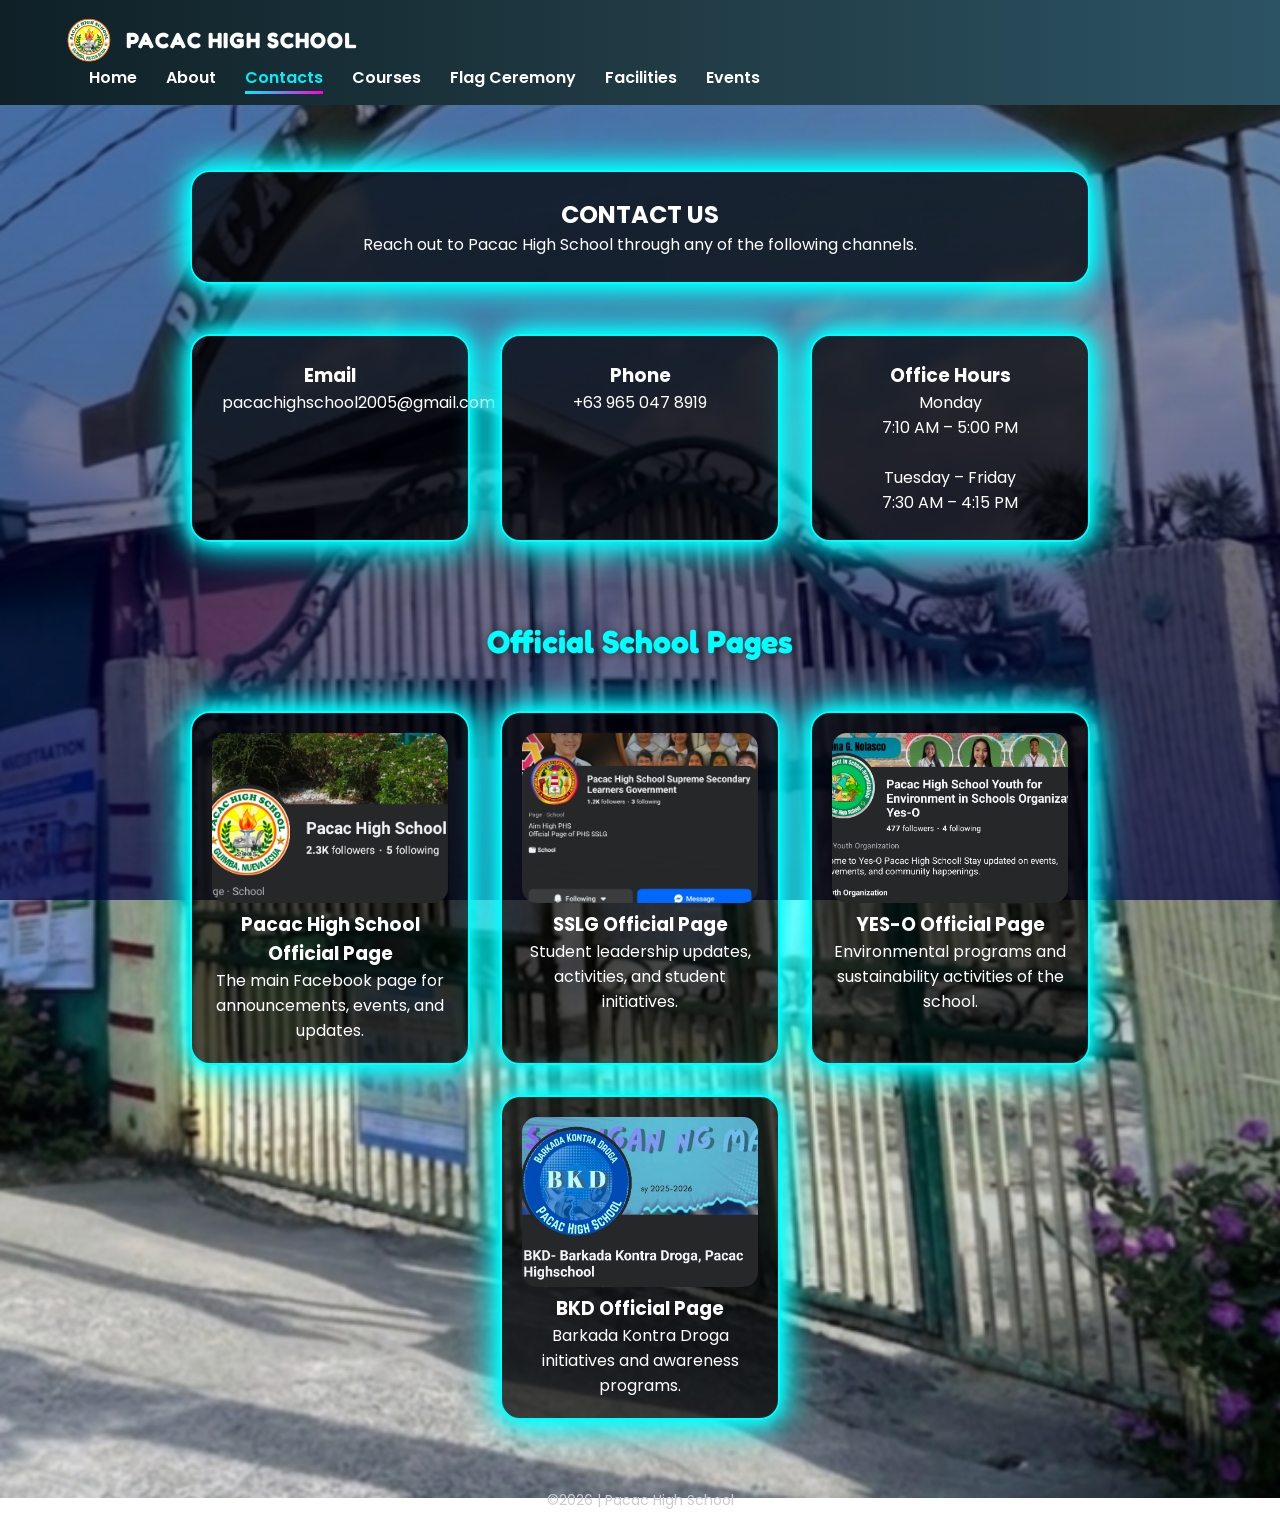
<file: contact.html>
<!DOCTYPE html>
<html lang="en">
<head>
    <meta charset="UTF-8">
    <title>Contacts | Pacac High School</title>
    <meta name="viewport" content="width=device-width, initial-scale=1.0">
    <link rel="stylesheet" href="homeandcontacts.css">
</head>
<body>
    <div id="pagewrapper">
<header>
    <div class="container">
        <div class="logo">
            <img src="school-logo.png" alt="School Logo">
            <h1>PACAC HIGH SCHOOL</h1>
        </div>
        <nav>
            <a href="index.html">Home</a>
            <a href="about.html">About</a>
            <a href="contact.html" class="active">Contacts</a>
            <a href="courses.html">Courses</a>
            <a href="flagceremony.html">Flag Ceremony</a>
            <a href="destinations.html">Facilities</a>
            <a href="events.html">Events</a>
        </nav>
    </div>
</header>

<section class="page-section contacts-section">
    <div class="welcome-box neon-box">
        <h2>CONTACT US</h2>
        <p>Reach out to Pacac High School through any of the following channels.</p>
    </div>

    <div class="cards">
        <div class="card neon-box">
            <h3>Email</h3>
            <p>pacachighschool2005@gmail.com</p>
        </div>
        <div class="card neon-box">
            <h3>Phone</h3>
            <p>+63 965 047 8919</p>
        </div>
        <div class="card neon-box">
            <h3>Office Hours</h3>
            <p>Monday<br>7:10 AM – 5:00 PM<br><br>Tuesday – Friday<br>7:30 AM – 4:15 PM</p>
        </div>
    </div>

    <h2 class="social-heading">Official School Pages</h2>

    <div class="social-section">
        <div class="social-box neon-box">
            <a href="https://www.facebook.com/share/1J2Tmh5zgK/" target="_blank">
                <img src="fb-main.png" alt="Pacac High School Official Facebook">
            </a>
            <h3>Pacac High School Official Page</h3>
            <p>The main Facebook page for announcements, events, and updates.</p>
        </div>
        <div class="social-box neon-box">
            <a href="https://www.facebook.com/share/175rWs9ton/" target="_blank">
                <img src="fb-sslg.png" alt="Pacac SSLG Page">
            </a>
            <h3>SSLG Official Page</h3>
            <p>Student leadership updates, activities, and student initiatives.</p>
        </div>
        <div class="social-box neon-box">
            <a href="https://www.facebook.com/share/17w55d6XkE/" target="_blank">
                <img src="fb-yeso.png" alt="Pacac YES-O Page">
            </a>
            <h3>YES-O Official Page</h3>
            <p>Environmental programs and sustainability activities of the school.</p>
        </div>
        <div class="social-box neon-box">
            <a href="https://www.facebook.com/share/1839VhCRf9/" target="_blank">
                <img src="fb-bkd.png" alt="Pacac BKD Page">
            </a>
            <h3>BKD Official Page</h3>
            <p>Barkada Kontra Droga initiatives and awareness programs.</p>
        </div>
    </div>
</section>

<footer>
    <div class="footer-line"></div>
    ©2026 | Pacac High School
</footer>
    </div>
</body>
</html>
</file>
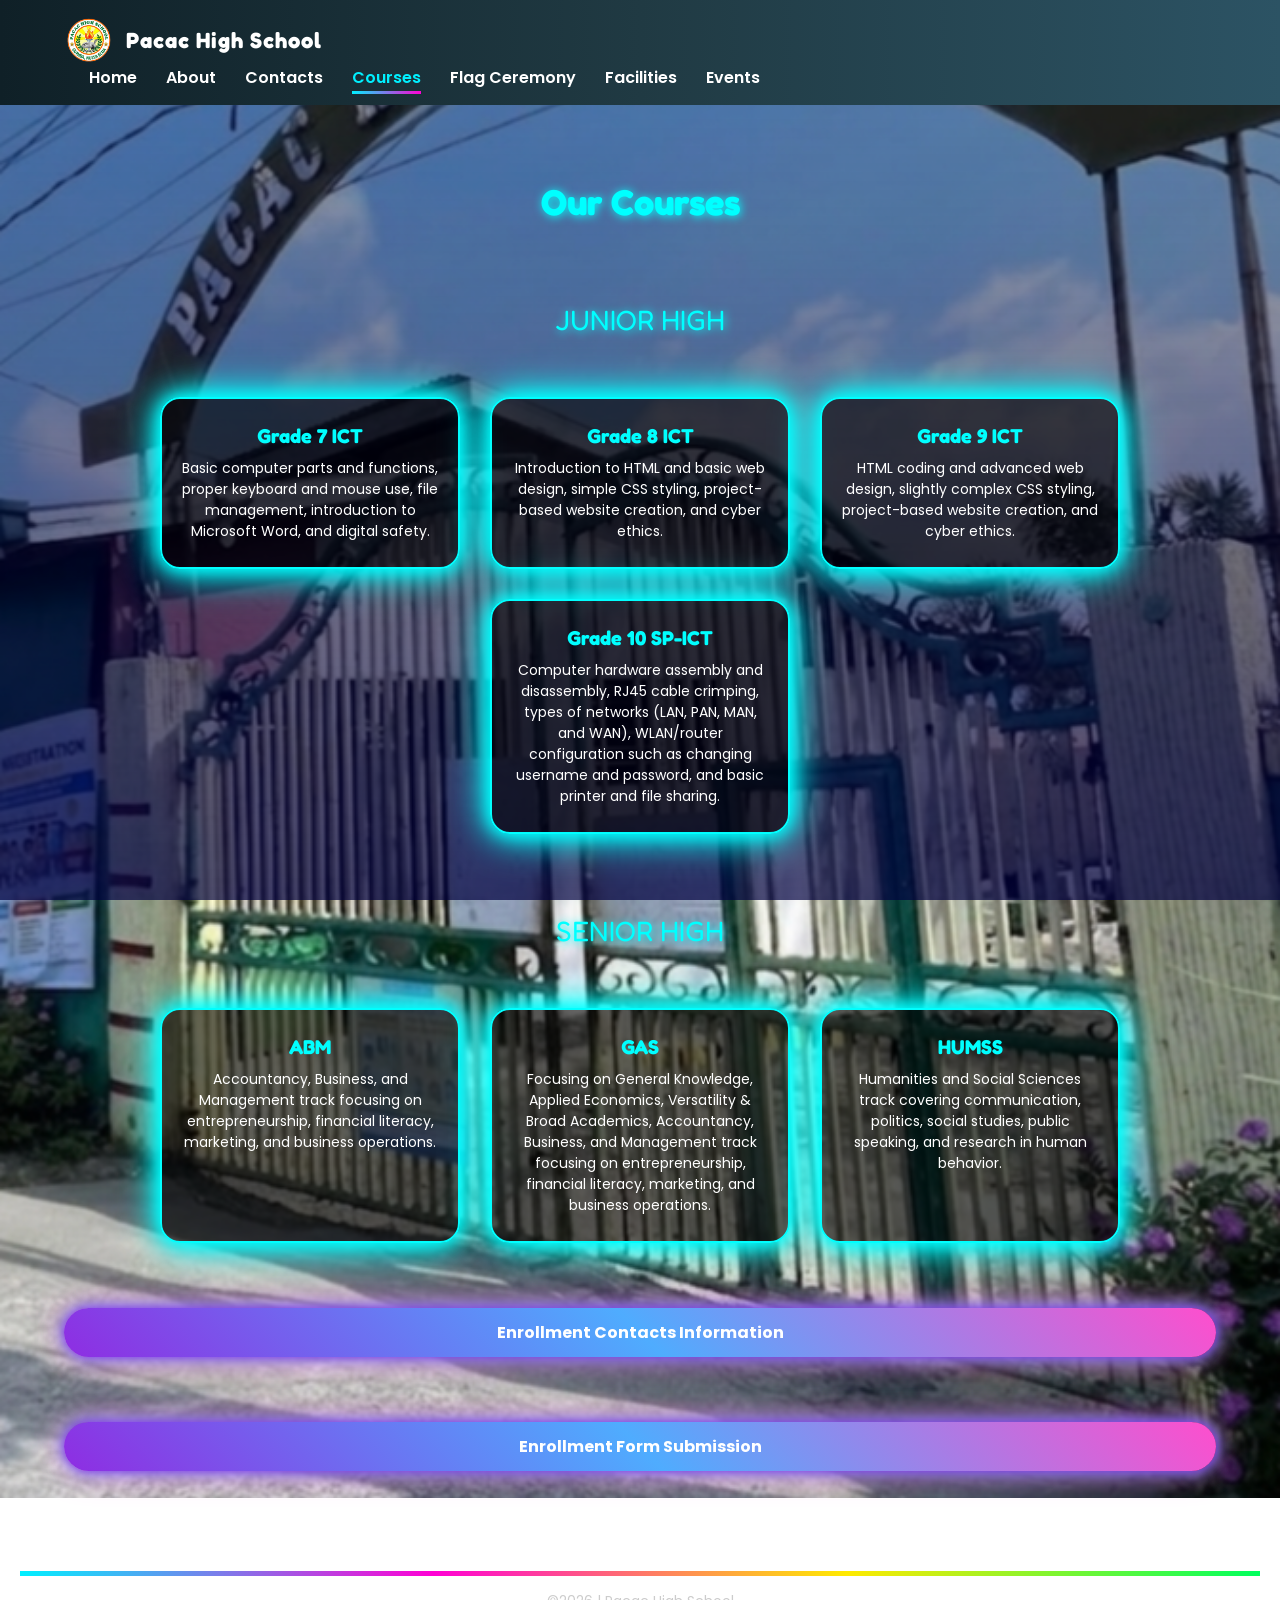
<file: courses.html>
<!DOCTYPE html>
<html lang="en">
<head>
    <meta charset="UTF-8">
    <title>Courses | Pacac High School</title>
    <meta name="viewport" content="width=device-width, initial-scale=1.0">
    <link rel="stylesheet" href="courses.css">
</head>
<body>
<div id="pagewrapper">
<header>
    <div class="container">
        <div class="logo">
            <img src="school-logo.png" alt="School Logo">
            <h1>Pacac High School</h1>
        </div>
        <nav>
            <a href="index.html">Home</a>
            <a href="about.html">About</a>
            <a href="contact.html">Contacts</a>
            <a href="courses.html" class="active">Courses</a>
            <a href="flagceremony.html">Flag Ceremony</a>
            <a href="destinations.html">Facilities</a>
            <a href="events.html">Events</a>
        </nav>
    </div>
</header>

<main class="main-section">
    <h2 class="section-heading">Our Courses</h2>

    <section class="section-heading-sub">JUNIOR HIGH</section>
    <div class="cards">
        <div class="card">
            <h3>Grade 7 ICT</h3>
            <p>Basic computer parts and functions, proper keyboard and mouse use, file management, introduction to Microsoft Word, and digital safety.</p>
        </div>

        <div class="card">
            <h3>Grade 8 ICT</h3>
            <p>Introduction to HTML and basic web design, simple CSS styling, project-based website creation, and cyber ethics.</p>
        </div>

        <div class="card">
            <h3>Grade 9 ICT</h3>
            <p>HTML coding and advanced web design, slightly complex CSS styling, project-based website creation, and cyber ethics.</p>
        </div>

        <div class="card">
            <h3>Grade 10 SP-ICT</h3>
            <p>Computer hardware assembly and disassembly, RJ45 cable crimping, types of networks (LAN, PAN, MAN, and WAN), WLAN/router configuration such as changing username and password, and basic printer and file sharing.</p>
        </div>
    </div>

    <section class="section-heading-sub">SENIOR HIGH</section>
    <div class="cards">
        <div class="card">
            <h3>ABM</h3>
            <p>Accountancy, Business, and Management track focusing on entrepreneurship, financial literacy, marketing, and business operations.</p>
        </div>

        <div class="card">
            <h3>GAS</h3>
            <p>Focusing on General Knowledge, Applied Economics, Versatility & Broad Academics, Accountancy, Business, and Management track focusing on entrepreneurship, financial literacy, marketing, and business operations.</p>
        </div>

        <div class="card">
            <h3>HUMSS</h3>
            <p>Humanities and Social Sciences track covering communication, politics, social studies, public speaking, and research in human behavior.</p>
        </div>
    </div>

    <a href="CONTACTSS.html" class="neonbuttonn">Enrollment Contacts Information</a>
    <a href='https://form.jotform.com/260813650132044' class="neonbuttonn">Enrollment Form Submission</a>
</main>

<footer>
    <div class="footer-line"></div>
    <p>©2026 | Pacac High School</p>
</footer>
</div>
</body>
</html>
</file>
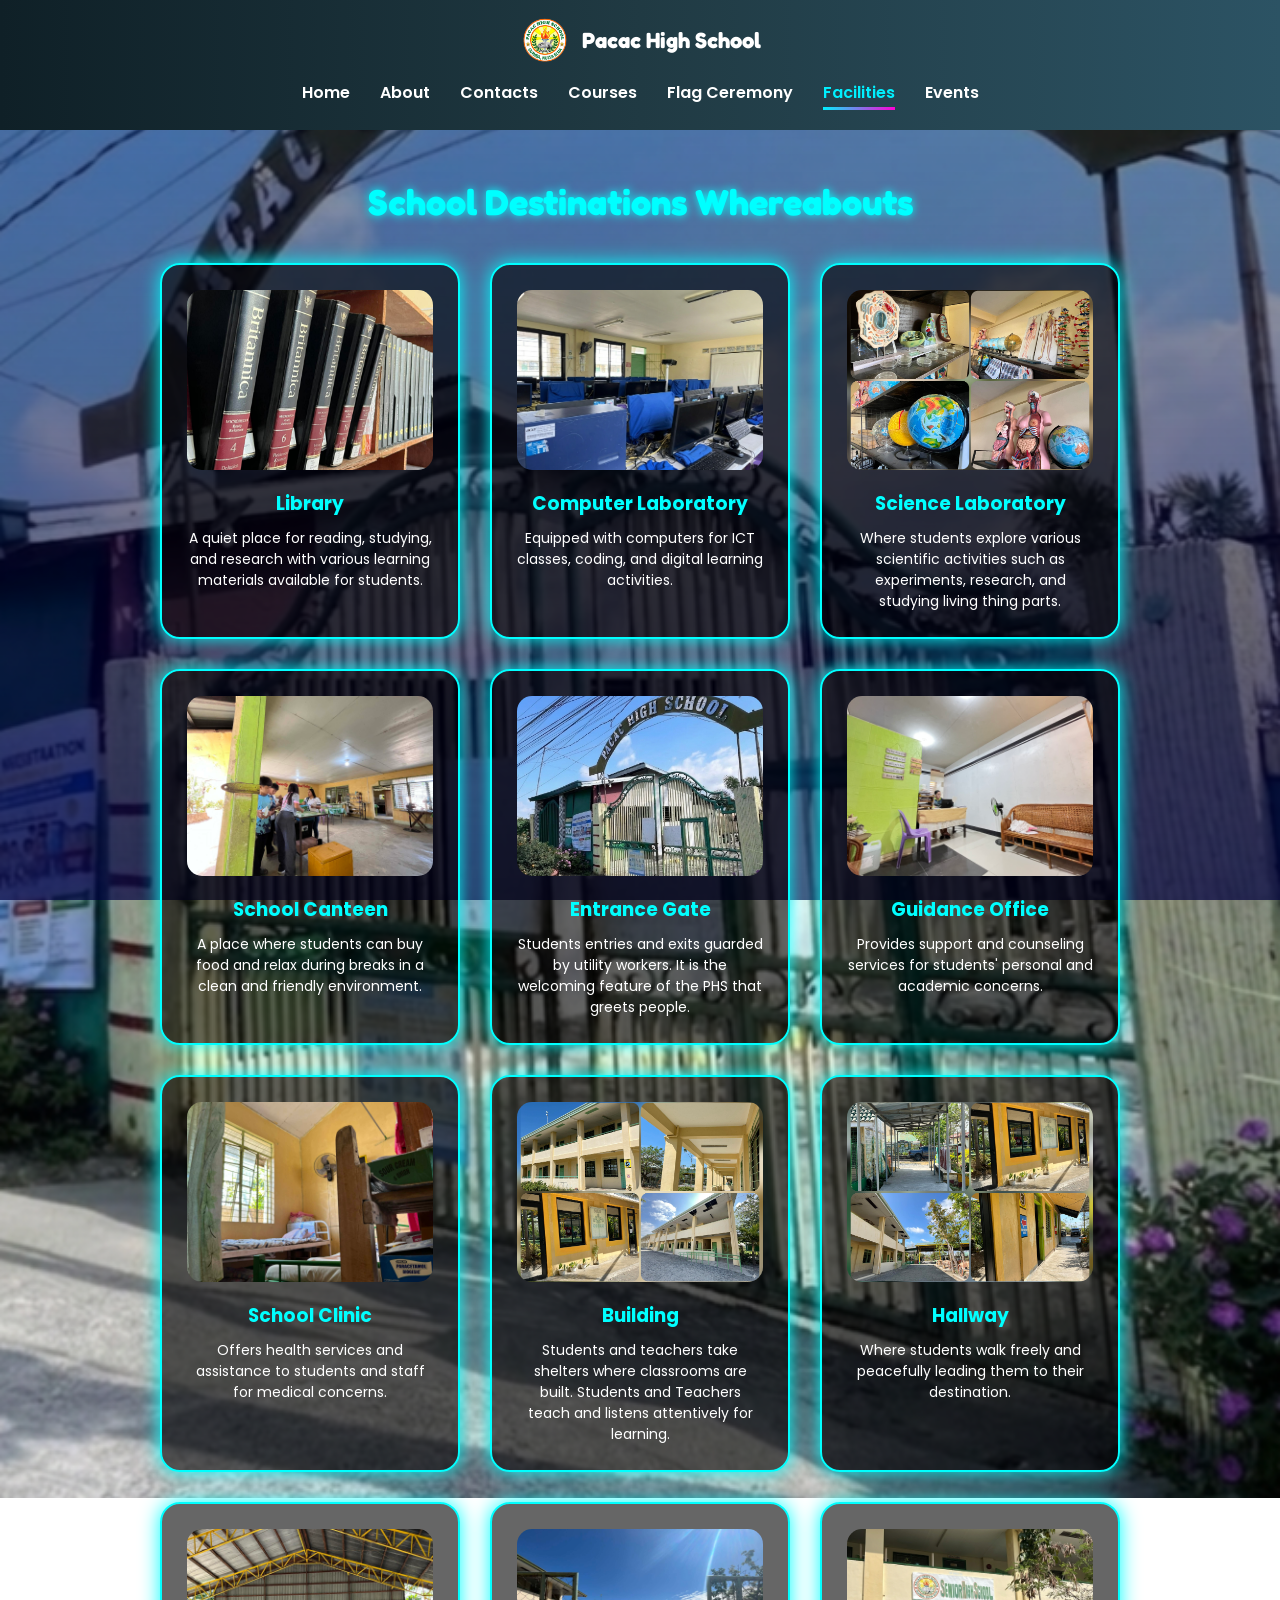
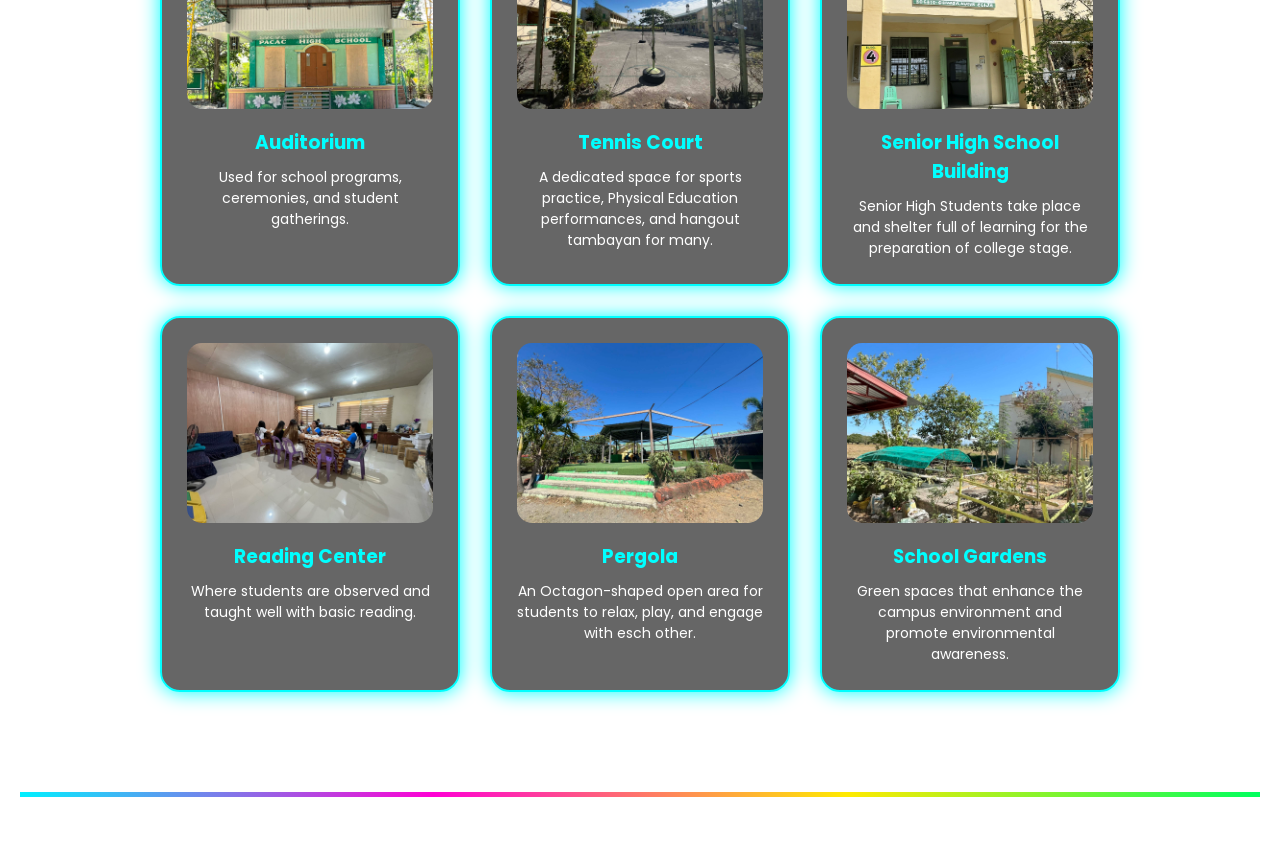
<file: destinations.html>
<!DOCTYPE html>
<html lang="en">
<head>
    <meta charset="UTF-8">
    <title>Destinations | Pacac High School</title>
    <meta name="viewport" content="width=device-width, initial-scale=1.0">
    <link rel="stylesheet" href="destinations.css">
</head>
<body>
<div id="pagewrapper">
<header>
    <div class="container">
        <div class="logo">
            <img src="school-logo.png" alt="School Logo">
            <h1>Pacac High School</h1>
        </div>
        <nav>
            <a href="index.html">Home</a>
            <a href="about.html">About</a>
            <a href="contact.html">Contacts</a>
            <a href="courses.html">Courses</a>
            <a href="flagceremony.html">Flag Ceremony</a>
            <a href="destinations.html" class="active">Facilities</a>
            <a href="events.html">Events</a>
        </nav>
    </div>
</header>

<main class="main-section">
    <h2 class="section-heading">School Destinations Whereabouts</h2>

    <div class="cards two-column">
        <div class="card"><img src="library.jpg" alt="Library"><h3>Library</h3><p>A quiet place for reading, studying, and research with various learning materials available for students.</p></div>

        <div class="card"><img src="complab.jpg" alt="Computer Laboratory"><h3>Computer Laboratory</h3><p>Equipped with computers for ICT classes, coding, and digital learning activities.</p></div>

        <div class="card"><img src="scilab.jpg" alt="Science Laboratory"><h3>Science Laboratory</h3><p>Where students explore various scientific activities such as experiments, research, and studying living thing parts.</p></div>

        <div class="card"><img src="canteen.jpg" alt="School Canteen"><h3>School Canteen</h3><p>A place where students can buy food and relax during breaks in a clean and friendly environment.</p></div>

        <div class="card"><img src="entgate.jpg" alt="Entrance Gatet"><h3>Entrance Gate</h3><p>Students entries and exits guarded by utility workers. It is the welcoming feature of the PHS that greets people.</p></div>

        <div class="card"><img src="guof.jpg" alt="Guidance Office"><h3>Guidance Office</h3><p>Provides support and counseling services for students' personal and academic concerns.</p></div>

        <div class="card"><img src="clinic.jpg" alt="Clinic"><h3>School Clinic</h3><p>Offers health services and assistance to students and staff for medical concerns.</p></div>

        <div class="card"><img src="buildings.jpg" alt="Building"><h3>Building</h3><p>Students and teachers take shelters where classrooms are built. Students and Teachers teach and listens attentively for learning.</p></div>

        <div class="card"><img src="hallway.jpg" alt="Hallway"><h3>Hallway</h3><p>Where students walk freely and peacefully leading them to their destination.</p></div>

        <div class="card"><img src="auditorium.jpg" alt="Auditorium"><h3>Auditorium</h3><p>Used for school programs, ceremonies, and student gatherings.</p></div>

        <div class="card"><img src="tenniscourt.jpg" alt="Tennis Court"><h3>Tennis Court</h3><p>A dedicated space for sports practice, Physical Education performances, and hangout tambayan for many.</p></div>

        <div class="card"><img src="SHSB.jpg" alt="Senior High Building"><h3>Senior High School Building</h3><p>Senior High Students take place and shelter full of learning for the preparation of college stage.</p></div>

        <div class="card"><img src="Readingc.jpg" alt="Reading Center"><h3>Reading Center</h3><p>Where  students are observed and taught well with basic reading. </p></div>

        <div class="card"><img src="pergola.jpg" alt="Pergola"><h3>Pergola</h3><p>An Octagon-shaped open area for students to relax, play, and engage with esch other.</p></div>

        <div class="card"><img src="garden.jpg" alt="School Gardens"><h3>School Gardens</h3><p>Green spaces that enhance the campus environment and promote environmental awareness.</p></div>
    </div>
</main>

<footer>
    <div class="footer-line"></div>
    <p>©2026 | Pacac High School</p>
</footer>
</div>
</body>
</html>
</file>
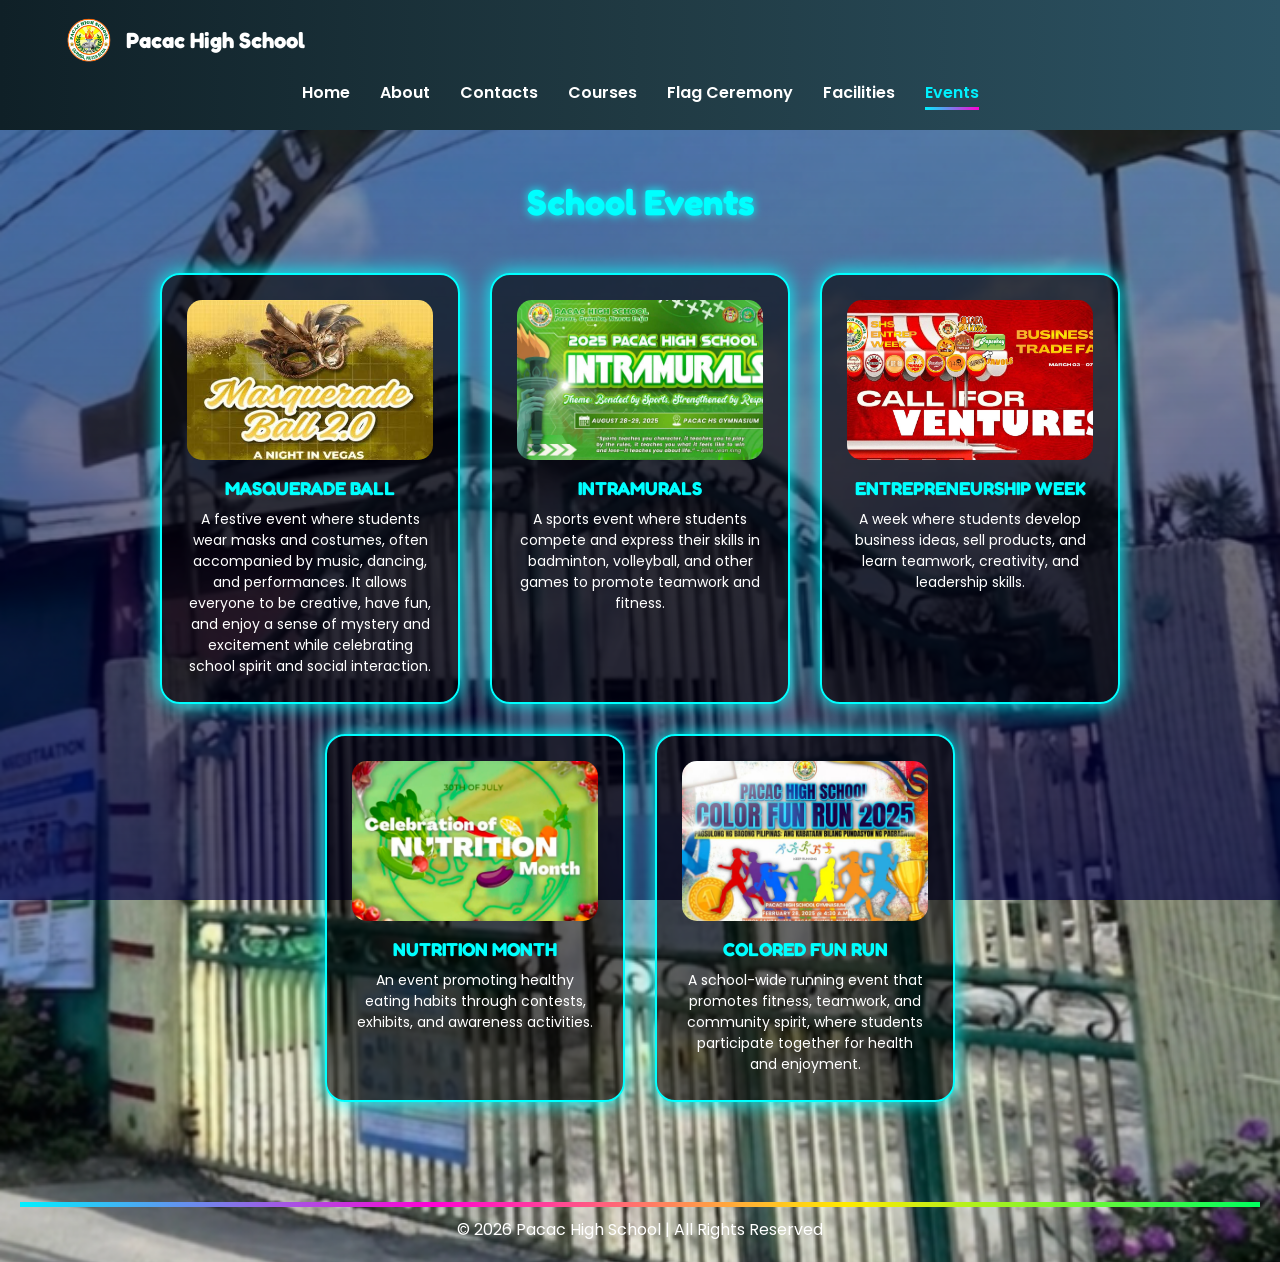
<file: events.html>
<!DOCTYPE html>
<html lang="en">
<head>
    <meta charset="UTF-8">
    <meta name="viewport" content="width=device-width, initial-scale=1.0">
    <title>Events | Pacac High School</title>
    <link rel="stylesheet" href="events.css">
</head>
<body>
<div id="pagewrapper">
<header>
    <div class="logo">
        <img src="school-logo.png">
        <h1>Pacac High School</h1>
    </div>

    <nav>
            <a href="home.html">Home</a>
            <a href="about.html">About</a>
            <a href="contact.html">Contacts</a>
            <a href="courses.html">Courses</a>
            <a href="flagceremony.html">Flag Ceremony</a>
            <a href="destinations.html">Facilities</a>
            <a href="events.html" class="active">Events</a>
    </nav>
</header>

<section class="main-section">

    <h1 class="section-heading">School Events</h1>

    <div class="cards">

        <div class="card">
            <img src="event1.jpg">
            <h3>MASQUERADE BALL</h3>
            <p>A festive event where students wear masks and costumes, often accompanied by music, dancing, and performances. It allows everyone to be creative, have fun, and enjoy a sense of mystery and excitement while celebrating school spirit and social interaction.</p>
        </div>

        <div class="card">
            <img src="event2.jpg">
            <h3>INTRAMURALS</h3>
            <p>A sports event where students compete and express their skills in badminton, volleyball, and other games to promote teamwork and fitness.</p>
        </div>

        <div class="card">
            <img src="event3.jpg">
            <h3>ENTREPRENEURSHIP WEEK</h3>
            <p>A week where students develop business ideas, sell products, and learn teamwork, creativity, and leadership skills.</p>
        </div>

        <div class="card">
            <img src="event4.jpg">
            <h3>NUTRITION MONTH</h3>
            <p>An event promoting healthy eating habits through contests, exhibits, and awareness activities.</p>
        </div>

        <div class="card">
            <img src="event5.jpg">
            <h3>COLORED FUN RUN</h3>
            <p>A school-wide running event that promotes fitness, teamwork, and community spirit, where students participate together for health and enjoyment.</p>
        </div>

    </div>

</section>

<footer>
    <div class="footer-line"></div>
    <p>© 2026 Pacac High School | All Rights Reserved</p>
</footer>
</div>
</body>
</html>
</file>
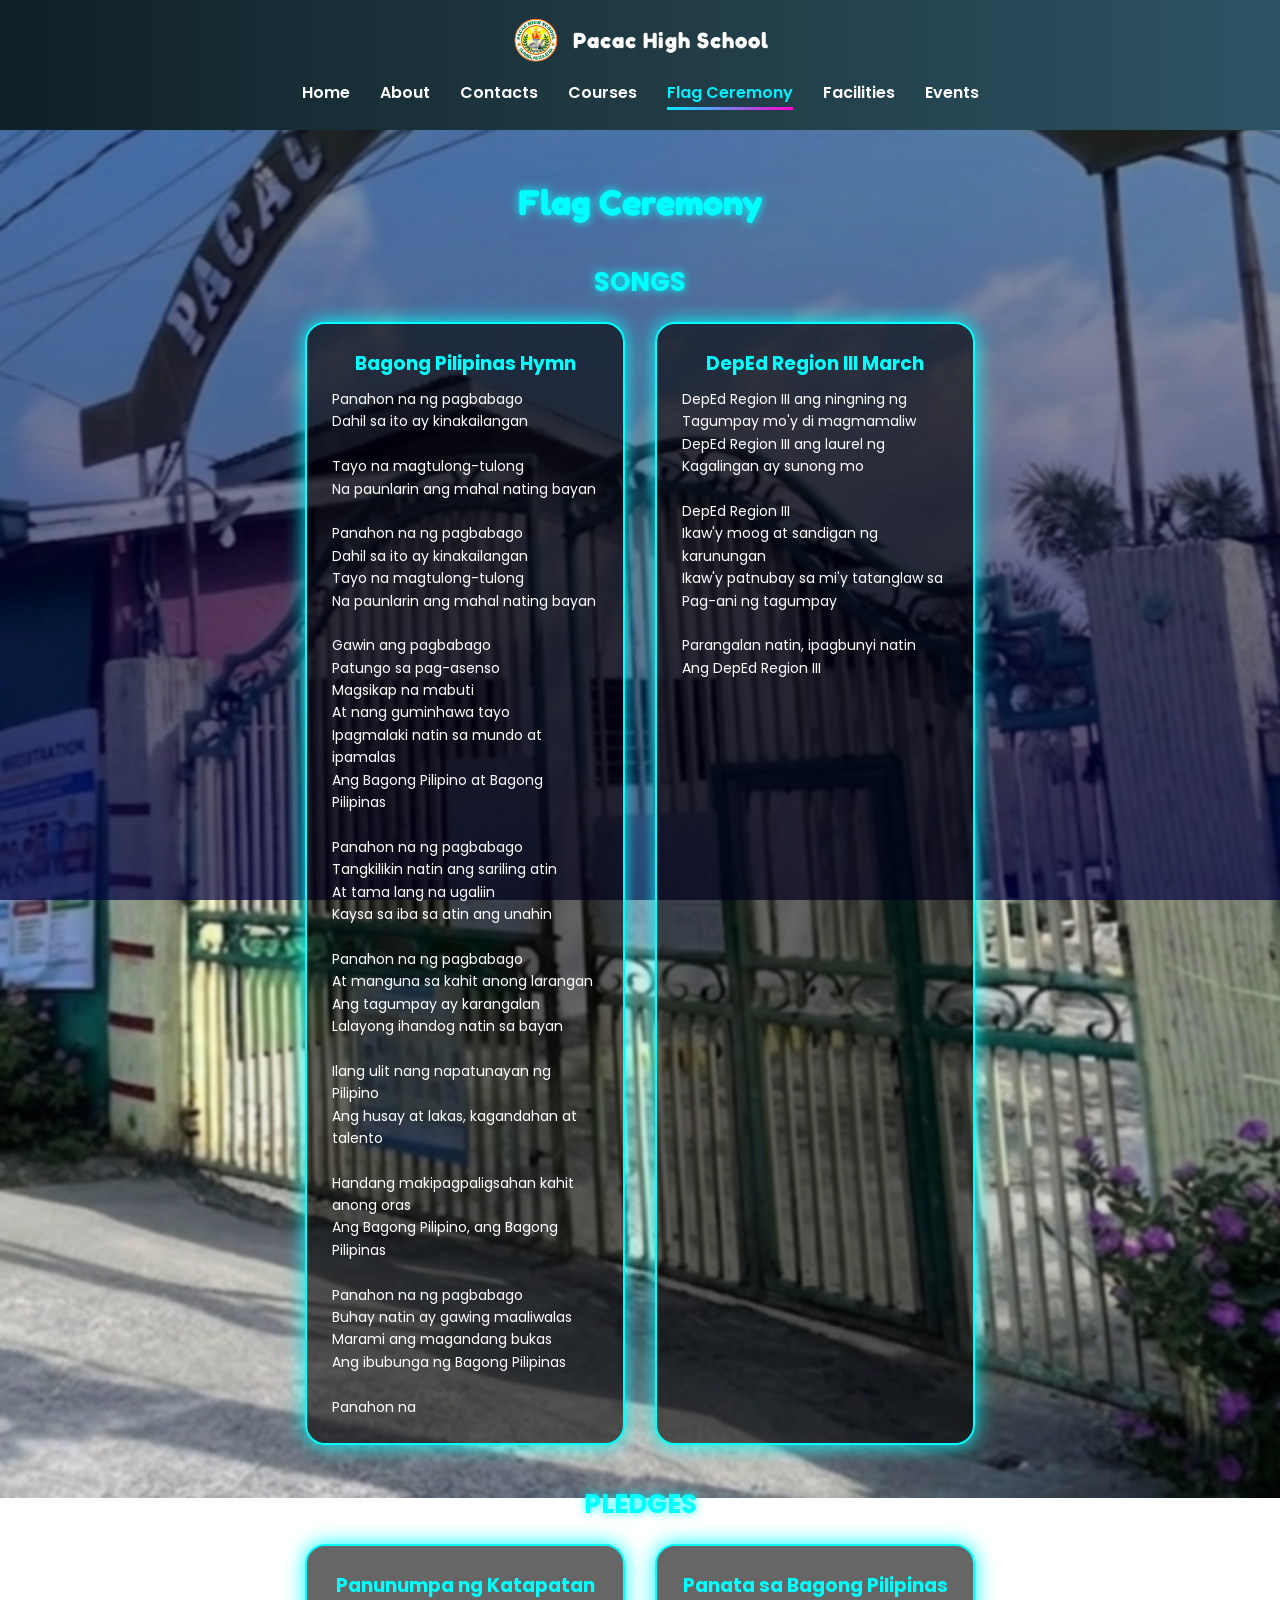
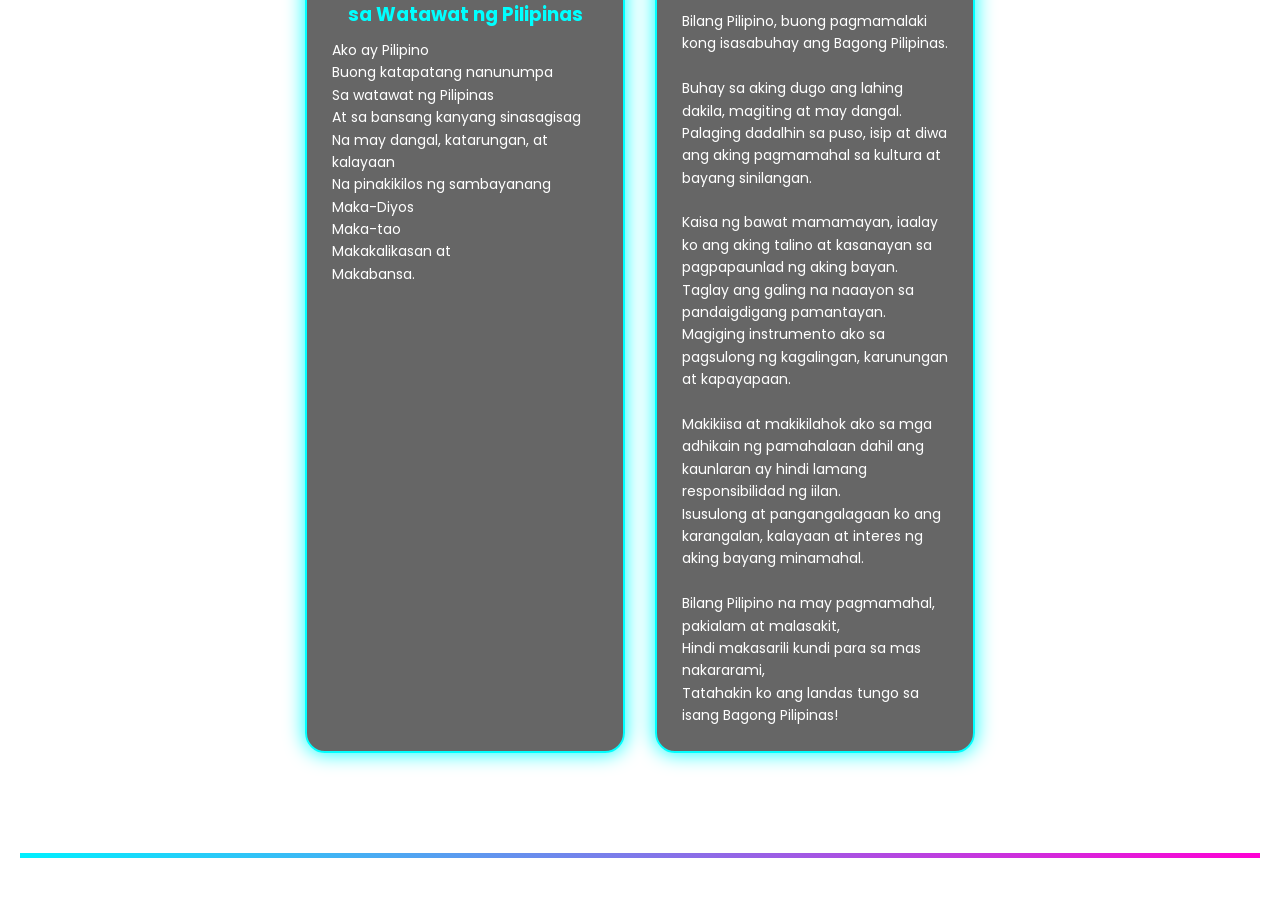
<file: flagceremony.html>
<!DOCTYPE html>
<html lang="en">
<head>
    <meta charset="UTF-8">
    <title>Flag Ceremony | Pacac High School</title>
    <meta name="viewport" content="width=device-width, initial-scale=1.0">
    <link rel="stylesheet" href="flagcerem.css">
</head>
<body>
<div id="pagewrapper">
<header>
    <div class="container">
        <div class="logo">
            <img src="school-logo.png" alt="School Logo">
            <h1>Pacac High School</h1>
        </div>
        <nav>
            <a href="index.html">Home</a>
            <a href="about.html">About</a>
            <a href="contact.html">Contacts</a>
            <a href="courses.html">Courses</a>
            <a href="flagceremony.html" class="active">Flag Ceremony</a>
            <a href="destinations.html">Facilities</a>
            <a href="events.html">Events</a>
        </nav>
    </div>
</header>

<main class="main-section">
    <h2 class="section-heading">Flag Ceremony</h2>

    <h3 class="section-heading-sub">SONGS</h3>

    <div class="cards">

        <div class="card">
            <h3>Bagong Pilipinas Hymn</h3>
            <p>
Panahon na ng pagbabago<br>
Dahil sa ito ay kinakailangan<br><br>

Tayo na magtulong-tulong<br>
Na paunlarin ang mahal nating bayan<br><br>

Panahon na ng pagbabago<br>
Dahil sa ito ay kinakailangan<br>
Tayo na magtulong-tulong<br>
Na paunlarin ang mahal nating bayan<br><br>

Gawin ang pagbabago<br>
Patungo sa pag-asenso<br>
Magsikap na mabuti<br>
At nang guminhawa tayo<br>
Ipagmalaki natin sa mundo at ipamalas<br>
Ang Bagong Pilipino at Bagong Pilipinas<br><br>

Panahon na ng pagbabago<br>
Tangkilikin natin ang sariling atin<br>
At tama lang na ugaliin<br>
Kaysa sa iba sa atin ang unahin<br><br>

Panahon na ng pagbabago<br>
At manguna sa kahit anong larangan<br>
Ang tagumpay ay karangalan<br>
Lalayong ihandog natin sa bayan<br><br>

Ilang ulit nang napatunayan ng Pilipino<br>
Ang husay at lakas, kagandahan at talento<br><br>

Handang makipagpaligsahan kahit anong oras<br>
Ang Bagong Pilipino, ang Bagong Pilipinas<br><br>

Panahon na ng pagbabago<br>
Buhay natin ay gawing maaliwalas<br>
Marami ang magandang bukas<br>
Ang ibubunga ng Bagong Pilipinas<br><br>

Panahon na
            </p>
        </div>

        <div class="card">
            <h3>DepEd Region III March</h3>
            <p>
DepEd Region III ang ningning ng<br>
Tagumpay mo'y di magmamaliw<br>
DepEd Region III ang laurel ng<br>
Kagalingan ay sunong mo<br><br>

DepEd Region III<br>
Ikaw'y moog at sandigan ng karunungan<br>
Ikaw'y patnubay sa mi'y tatanglaw sa<br>
Pag-ani ng tagumpay<br><br>

Parangalan natin, ipagbunyi natin<br>
Ang DepEd Region III
            </p>
        </div>

    </div>

    <h3 class="section-heading-sub">PLEDGES</h3>

    <div class="cards">

        <div class="card">
            <h3>Panunumpa ng Katapatan sa Watawat ng Pilipinas</h3>
            <p>
Ako ay Pilipino<br>
Buong katapatang nanunumpa<br>
Sa watawat ng Pilipinas<br>
At sa bansang kanyang sinasagisag<br>
Na may dangal, katarungan, at kalayaan<br>
Na pinakikilos ng sambayanang<br>
Maka-Diyos<br>
Maka-tao<br>
Makakalikasan at<br>
Makabansa.
            </p>
        </div>

        <div class="card">
            <h3>Panata sa Bagong Pilipinas</h3>
            <p>
Bilang Pilipino, buong pagmamalaki kong isasabuhay ang Bagong Pilipinas.<br><br>

Buhay sa aking dugo ang lahing dakila, magiting at may dangal.<br>
Palaging dadalhin sa puso, isip at diwa ang aking pagmamahal sa kultura at bayang sinilangan.<br><br>

Kaisa ng bawat mamamayan, iaalay ko ang aking talino at kasanayan sa pagpapaunlad ng aking bayan.<br>
Taglay ang galing na naaayon sa pandaigdigang pamantayan.<br>
Magiging instrumento ako sa pagsulong ng kagalingan, karunungan at kapayapaan.<br><br>

Makikiisa at makikilahok ako sa mga adhikain ng pamahalaan dahil ang kaunlaran ay hindi lamang responsibilidad ng iilan.<br>
Isusulong at pangangalagaan ko ang karangalan, kalayaan at interes ng aking bayang minamahal.<br><br>

Bilang Pilipino na may pagmamahal, pakialam at malasakit,<br>
Hindi makasarili kundi para sa mas nakararami,<br>
Tatahakin ko ang landas tungo sa isang Bagong Pilipinas!
            </p>
        </div>

    </div>

</main>

<footer>
    <div class="footer-line"></div>
    <p>©2026 | Pacac High School</p>
</footer>
</div>
</body>
</html>
</file>
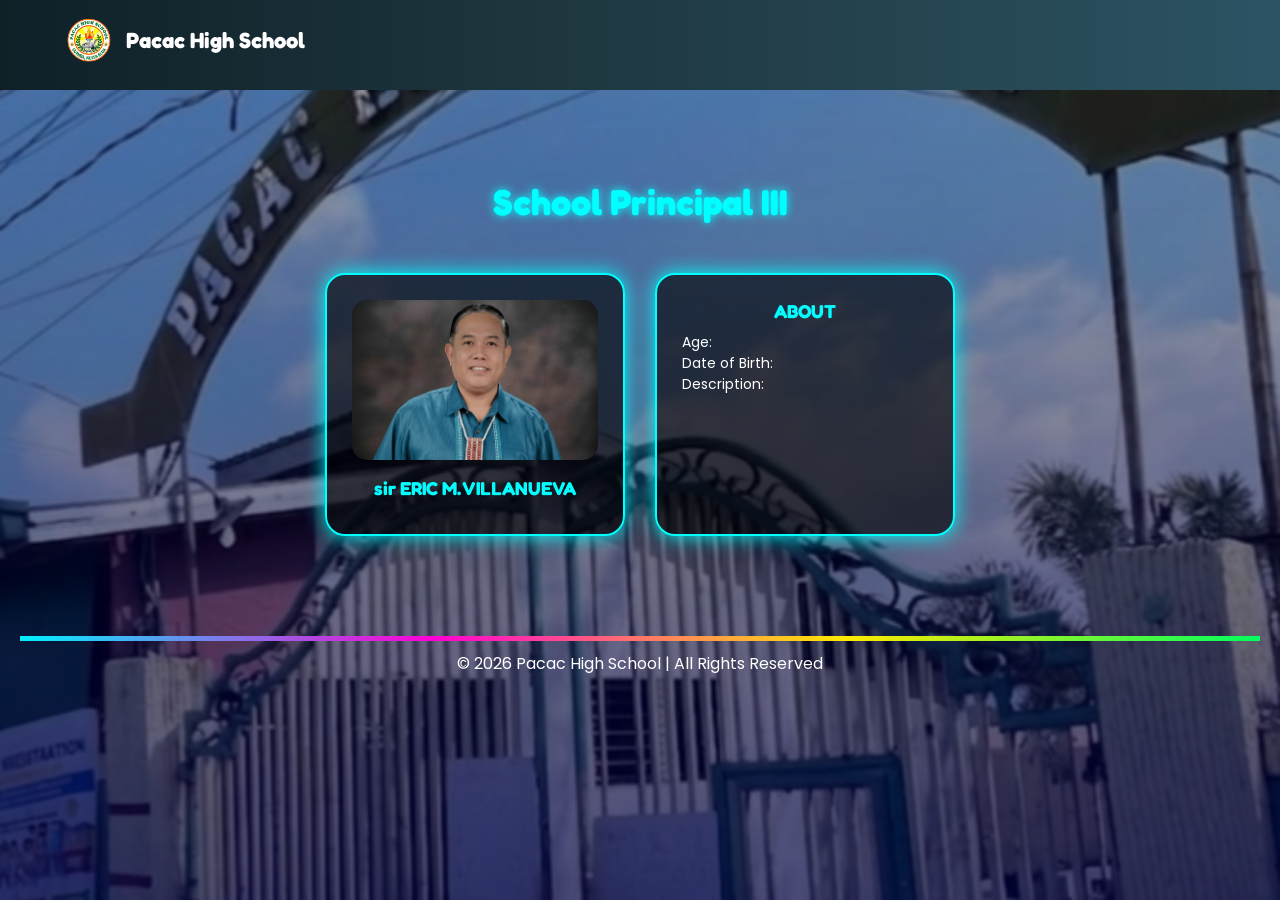
<file: principal.html>
<!DOCTYPE html>
<html lang="en">
<head>
    <meta charset="UTF-8">
    <meta name="viewport" content="width=device-width, initial-scale=1.0">
    <title>PRINCIPAL | Pacac High School</title>
    <link rel="stylesheet" href="styleperson.css">
</head>
<body>
<div id="pagewrapper">
<header>
    <div class="logo">
        <img src="school-logo.png">
        <h1>Pacac High School</h1>
    </div>
</header>

<section class="main-section">

    <h1 class="section-heading">School Principal III</h1>

    <div class="cards">

        <div class="card">
            <img src="principal.jpg">
            <h3>sir ERIC M. VILLANUEVA</h3>
        </div>

        <div class="card">
            <h3>ABOUT</h3>
            <p style="text-align: left;">Age:<br>Date of Birth:<br>Description:</p>
        </div>

</section>

<footer>
    <div class="footer-line"></div>
    <p>© 2026 Pacac High School | All Rights Reserved</p>
</footer>
</div>
</body>
</html>
</file>
<file: homeandcontacts.css>
@import url('https://fonts.googleapis.com/css2?family=Poppins:wght@300;400;600;700&display=swap');
@import url('https://fonts.googleapis.com/css2?family=Fredoka+One&display=swap');

* { 
margin: 0; 
padding: 0; 
box-sizing: border-box; 
font-family: 'Poppins', sans-serif; 
    
}


body {
position: relative;
background: url("PHS-BG.jpg") center/cover no-repeat fixed;
color: white;
scroll-behavior: smooth;
}

body::before {
content: "";
position: fixed;
inset: 0;
background: linear-gradient(to bottom, rgba(0,0,0,0.3) 0%, rgba(0,0,64,0.7) 100%);
z-index: -1;
}

header {
width: 100%;
background: linear-gradient(to right, #0f2027, #203a43, #2c5364);
padding: 15px 5%;
position: fixed;
top: 0;
z-index: 1000;
display: flex;
justify-content: space-between;
align-items: center;
}

header .logo { 
    display: flex; 
    align-items: center; 
    gap: 12px; 
    
}

header .logo img { 
    width: 50px; 
}

header .logo h1 { 
    font-size: 22px; 
    color: white; 
    font-family: 'Fredoka One', cursive; 
    letter-spacing: 1px; 
    
}

nav a {
text-decoration: none;
color: white;
margin-left: 25px;
font-weight: 600;
position: relative;
padding-bottom: 5px;
transition: all 0.5s cubic-bezier(.77,0,.175,1);
}

nav a::after {
content: "";
position: absolute;
left: 0;
bottom: 0;
width: 0%;
height: 3px;
background: linear-gradient(90deg, #00f0ff, #ff00d4);
transition: all 0.5s cubic-bezier(.77,0,.175,1);
}

nav a:hover::after { 
    width: 100%; 
    
}

nav a.active { 
    color: #00f0ff; 
    
}

nav a.active::after { 
    width: 100%; 
    
}

.hero {
min-height: 100vh;
display: flex;
justify-content: center;
align-items: center;
text-align: center;
padding: 0 20px;
}

.hero-box {
background: rgba(0,0,0,0.6);
padding: 40px 30px;
border-radius: 25px;
box-shadow: 0 10px 50px rgba(0,0,0,0.7);
animation: fadeInUp 1s ease forwards;
}

.hero-box h2 {
font-family: 'Fredoka One', cursive;
font-size: 42px;
margin-bottom: 15px;
background: linear-gradient(90deg, #00f0ff, #ff00d4);
-webkit-background-clip: text;
-webkit-text-fill-color: transparent;
}

.hero-box p { 
    font-size: 18px; 
    margin-bottom: 25px; 
    line-height: 1.5; 
}

.btn {
display: inline-block;
padding: 15px 35px;
background: linear-gradient(45deg, #00f0ff, #ff00d4);
color: white;
text-decoration: none;
border-radius: 30px;
font-weight: 700;
font-size: 16px;
transition: all 0.4s ease-in-out;
box-shadow: 0 5px 25px rgba(0,0,0,0.5);
}

.btn:hover { 
    transform: scale(1.1) rotate(-2deg); 
    
}

.main-section { 
    padding: 120px 5% 80px 5%; 
    display: flex; 
    flex-direction: column; 
    gap: 50px; 
}

.section-box {
background: linear-gradient(to bottom right, rgba(0,0,64,0.7), rgba(0,128,255,0.5));
padding: 30px 25px;
border-radius: 25px;
box-shadow: 0 15px 40px rgba(0,0,0,0.5);
animation: fadeInUp 1s ease forwards;
}

.section-box h2 {
font-family: 'Fredoka One', cursive;
font-size: 32px;
margin-bottom: 15px;
color: #fff;
text-shadow: 1px 1px 10px rgba(0,0,0,0.5);
}

.section-box p { font-size: 16px; line-height: 1.6; }

.announcements {
display: flex;
flex-wrap: wrap;
gap: 25px;
justify-content: center;
}

.announcement {
flex: 1 1 250px;
background: rgba(0,0,0,0.6);
padding: 20px;
border-radius: 20px;
text-align: center;
box-shadow: 0 10px 35px rgba(0,0,0,0.5);
transition: transform 0.5s cubic-bezier(.77,0,.175,1), box-shadow 0.5s;
}

.announcement:hover { 
    transform: translateY(-10px) scale(1.05); box-shadow: 0 20px 50px rgba(0,0,0,0.6); 
}

.announcement h3 { 
    font-family: 'Fredoka One', cursive;
    margin-bottom: 10px; 
    font-size: 20px; 
    background: linear-gradient(90deg, #00f0ff, #ff00d4); 
    -webkit-background-clip: text; 
    -webkit-text-fill-color: transparent; 
}
.announcement p { 
    font-size: 14px; 
    line-height: 1.5; 
}

.video-gradient-card {
margin: 0 auto;
width: 90%;
max-width: 900px;
border-radius: 25px;
overflow: hidden;
padding: 5px;
background: linear-gradient(270deg, #00f0ff, #ff00d4, #ffea00, #00ff5e);
background-size: 800% 800%;
animation: gradientMove 6s ease infinite;
box-shadow: 0 15px 35px rgba(0,0,0,0.4);
}

.video-gradient-card video { width: 100%; border-radius: 20px; display: block; }

.signature-banner {
margin-top: 60px;
height: 250px;
width: 95%;
max-width: 1200px;
background: url("AIMHIGHPHS.jpg") center/cover no-repeat; position: relative; border-radius: 25px; overflow: hidden; box-shadow: 0 -10px 30px rgba(0,0,0,0.2); margin-left: auto; margin-right: auto; }

.banner-overlay {
position: absolute;
bottom: 40px;
left: 50%;
transform: translateX(-50%);
text-align: center;
color: white;
z-index: 1;
animation: fadeUp 1.2s ease;
}

.banner-overlay h2 {
font-family: 'Fredoka One', cursive;
font-size: 36px; letter-spacing: 2px; margin-bottom: 10px;
text-shadow: 2px 2px 8px rgba(0,0,0,0.7);
}
.banner-overlay p {
font-size: 16px;
opacity: 0.95;

}

footer {
text-align: center;
padding-bottom: 20px;
margin-top: 50px;
color: #ccc;
font-size: 14px;

}
.footer-line {
height: 5px;
margin-bottom: 15px;
background: linear-gradient
(to right, #00f0ff, #ff00d4, #ffea00, #00ff5e);
}

@keyframes gradientMove {
0% { background-position: 0% 50%; }
50% { background-position: 100% 50%; }
100% { background-position: 0% 50%; }
}

@keyframes fadeUp { from { opacity: 0; transform: translateY(30px); } to { opacity: 1; transform: translateY(0); } }
@keyframes fadeInUp { from { opacity: 0; transform: translateY(50px); } to { opacity: 1; transform: translateY(0); } }

@media (max-width: 768px) {
.container { flex-direction: column; }
nav { margin-top: 10px; display: flex; flex-wrap: wrap; justify-content: center; }
nav a { margin: 5px 10px; }
.hero-box, .section-box, .announcement, .video-gradient-card { width: 90%; }
}

.social-media-section { text-align: center; margin: 50px 0; }

.social-cards {
display: flex;
flex-wrap: wrap;
justify-content: center;
gap: 30px;
}

.social-card {
background: linear-gradient(145deg, rgba(0,191,255,0.25), rgba(255,0,255,0.25));
backdrop-filter: blur(12px);
border-radius: 25px;
padding: 20px;
width: 260px;
text-align: center;
color: white;
box-shadow: 0 10px 25px rgba(0,0,0,0.4);
transition: transform 0.3s ease, box-shadow 0.3s ease;
}

.social-card:hover {
transform: translateY(-8px);
box-shadow: 0 20px 50px rgba(0,255,255,0.5);
}

.social-card img {
width: 100%;
height: 160px;
object-fit: cover;
border-radius: 15px;
margin-bottom: 10px;
transition: transform 0.3s ease;
}

.social-card img:hover {
transform: scale(1.05);

}

.social-card h3 {
color: #00ffff;
text-shadow: 0 0 5px #00ffff, 0 0 10px #ff00ff;
margin-bottom: 8px;

}

.social-card p {
font-size: 14px;
opacity: 0.9;
}

.page-section.contacts-section {
padding-top: 140px;
padding-left: 5%;
padding-right: 5%;
text-align: center;
}

.welcome-box {
background: rgba(50,50,50,0.7);
backdrop-filter: blur(12px);
padding: 25px 30px;
border-radius: 20px;
max-width: 900px;
margin: 30px auto;
box-shadow: 0 15px 35px rgba(0,0,0,0.25);
}

.cards {
margin-top: 50px;
display: flex;
gap: 30px;
flex-wrap: wrap;
justify-content: center;
}

.card {
background: rgba(50,50,50,0.7);
color: white;
padding: 35px;
width: 280px;
border-radius: 20px;
box-shadow: 0 15px 30px rgba(0,0,0,0.3);
transition: transform 0.4s ease-in-out;
}

.card:hover {
transform: translateY(-12px);
}

.social-heading {
margin-top: 80px;
font-family: 'Fredoka One', cursive;
font-size: 32px;
color: #00bfff;
text-shadow: 1px 1px 8px rgba(0,0,0,0.5);
}

.social-section {
margin-top: 50px;
display: flex;
gap: 30px;
flex-wrap: wrap;
justify-content: center;
}

.social-box {
background: rgba(50,50,50,0.7);
color: white;
width: 280px;
padding: 20px;
border-radius: 20px;
box-shadow: 0 15px 35px rgba(0,0,0,0.25);
text-align: center;
transition: transform 0.4s ease-in-out;
}

.social-box:hover {
transform: translateY(-10px);
}

.social-box img {
width: 100%;
height: 170px;
object-fit: cover;
border-radius: 15px;
cursor: pointer;
transition: 0.3s;
}

.social-box img:hover {
transform: scale(1.03);
}

.page-section.contacts-section {
padding-top: 140px;
padding-left: 5%;
padding-right: 5%;
text-align: center;
}

.neon-box {
background: rgba(0,0,0,0.7);
padding: 25px 30px;
border-radius: 20px;
box-shadow: 0 0 15px #00ffff, 0 0 30px #00ffff, 0 0 45px #00ffff;
border: 2px solid #00ffff;
transition: 0.3s;
}

.neon-box:hover {
box-shadow: 0 0 25px #00ffff, 0 0 50px #00ffff, 0 0 75px #00ffff;
}

.cards {
margin-top: 50px;
display: flex;
gap: 30px;
flex-wrap: wrap;
justify-content: center;
}

.card {
color: white;
width: 280px;
border-radius: 20px;
text-align: center;
transition: transform 0.4s ease-in-out;
}

.card:hover {
transform: translateY(-12px);
}

.social-heading {
margin-top: 80px;
font-family: 'Fredoka One', cursive;
font-size: 32px;
color: #00ffff;
text-shadow: 1px 1px 8px rgba(0,0,0,0.5);
}

.social-section {
margin-top: 50px;
display: flex;
gap: 30px;
flex-wrap: wrap;
justify-content: center;
}

.social-box {
width: 280px;
padding: 20px;
border-radius: 20px;
text-align: center;
transition: transform 0.4s ease-in-out;
}

.social-box img {
width: 100%;
height: 170px;
object-fit: cover;
border-radius: 15px;
cursor: pointer;
transition: 0.3s;
}

.social-box img:hover {
transform: scale(1.03);
}

.card {
animation: fadeInUp 0.8s ease forwards;
opacity: 0;
}

.card:nth-child(1) {
animation-delay: 0.2s;
}

.card:nth-child(2) {
animation-delay: 0.4s;
}

.card:nth-child(3) {
animation-delay: 0.6s;
}

.card:nth-child(4) {
animation-delay: 0.8s;
}

.card:nth-child(5) {
animation-delay: 1s;
}

.card:nth-child(6) {
animation-delay: 1.2s;
}

@keyframes fadeInUp {
0% {
opacity: 0;
transform: translateY(40px);
}
100% {
opacity: 1;
transform: translateY(0);
}
}

.card:hover {
transform: scale(1.05) translateY(-10px);
transition: transform 0.3s ease, box-shadow 0.3s ease;
}

#pagewrapper {
    animation: fadeInUp 0.8s ease forwards;
}

.announcement img {
    width: 100%;
    height: 140px;
    object-fit: cover;
    border-radius: 15px;
    margin-bottom: 12px;
    transition: transform 0.3s ease;
}

.announcement img:hover {
    transform: scale(1.05);
}
</file>
<file: courses.css>
@import url('https://fonts.googleapis.com/css2?family=Poppins:wght@300;400;600;700&display=swap');
@import url('https://fonts.googleapis.com/css2?family=Fredoka+One&display=swap');

* {
    margin: 0;
    padding: 0;
    box-sizing: border-box;
    font-family: 'Poppins', sans-serif;
}

body {
    position: relative;
    background: url("PHS-BG.jpg") center/cover no-repeat fixed;
    color: white;
    scroll-behavior: smooth;
}

body::before {
    content: "";
    position: fixed;
    inset: 0;
    background: linear-gradient(to bottom, rgba(0,0,0,0.3) 0%, rgba(0,0,64,0.7) 100%);
    z-index: -1;
}

header {
    width: 100%;
    background: linear-gradient(to right, #0f2027, #203a43, #2c5364);
    padding: 15px 5%;
    position: fixed;
    top: 0;
    z-index: 1000;
    display: flex;
    justify-content: space-between;
    align-items: center;
}

.main-section {
    padding: 180px 5% 80px 5%;
    display: flex;
    flex-direction: column;
    gap: 40px;
    text-align: center;
}

header .logo {
    display: flex;
    align-items: center;
    gap: 12px;
}

header .logo img {
    width: 50px;
}

header .logo h1 {
    font-size: 22px;
    color: white;
    font-family: 'Fredoka One', cursive;
    letter-spacing: 1px;
}

nav a {
    text-decoration: none;
    color: white;
    margin-left: 25px;
    font-weight: 600;
    position: relative;
    padding-bottom: 5px;
    transition: all 0.5s cubic-bezier(.77,0,.175,1);
}

nav a::after {
    content: "";
    position: absolute;
    left: 0;
    bottom: 0;
    width: 0%;
    height: 3px;
    background: linear-gradient(90deg, #00f0ff, #ff00d4);
    transition: all 0.5s cubic-bezier(.77,0,.175,1);
}

nav a:hover::after {
    width: 100%;
}

nav a.active {
    color: #00f0ff;
}

nav a.active::after {
    width: 100%;
}

.section-heading {
    font-family: 'Fredoka One', cursive;
    font-size: 36px;
    color: #00ffff;
    text-shadow: 1px 1px 10px #00ffff;
}

.section-heading-sub {
    font-family: 'Fredoka One', cursive;
    font-size: 28px;
    color: #00ffff;
    text-shadow: 1px 1px 10px #00ffff;
    margin-top: 40px;
    margin-bottom: 20px;
}

.cards {
    display: flex;
    flex-wrap: wrap;
    gap: 30px;
    justify-content: center;
}

.card {
    background: rgba(0,0,0,0.6);
    color: white;
    padding: 25px 20px;
    width: 300px;
    border-radius: 20px;
    text-align: center;
    box-shadow: 0 0 15px #00ffff, 0 0 30px #00ffff, 0 0 45px #00ffff;
    border: 2px solid #00ffff;
    transition: all 0.3s ease-in-out;
}

.card:hover {
    box-shadow: 0 0 25px #00ffff, 0 0 50px #00ffff, 0 0 75px #00ffff;
    transform: translateY(-10px);
}

.card h3 {
    font-family: 'Fredoka One', cursive;
    font-size: 20px;
    margin-bottom: 10px;
    color: #00ffff;
}

.card p {
    font-size: 14px;
    line-height: 1.5;
}

.neonbuttonn {
    display: inline-block;
    padding: 15px 35px;
    background: linear-gradient(45deg, #00f0ff, #ff00d4);
    color: white;
    text-decoration: none;
    border-radius: 30px;
    font-weight: 700;
    font-size: 16px;
    margin-top: 25px;
    transition: all 0.4s ease-in-out;
    box-shadow: 0 5px 25px rgba(0,0,0,0.5);
}

.neonbuttonn:hover {
    transform: scale(1.1) rotate(-2deg);
}

footer {
    text-align: center;
    padding: 20px;
    color: #ccc;
    font-size: 14px;
}

.footer-line {
    height: 5px;
    margin-bottom: 15px;
    background: linear-gradient(to right, #00f0ff, #ff00d4, #ffea00, #00ff5e);
}

@media (max-width: 768px) {
    .container {
        flex-direction: column;
    }

    nav {
        margin-top: 10px;
        display: flex;
        flex-wrap: wrap;
        justify-content: center;
    }

    nav a {
        margin: 5px 10px;
    }

    .card {
        width: 90%;
    }

    .btn {
        width: 90%;
    }
}

.card {
    animation: fadeInUp 0.8s ease forwards;
    opacity: 0;
}

.card:nth-child(1) {
    animation-delay: 0.2s;
}

.card:nth-child(2) {
    animation-delay: 0.4s;
}

.card:nth-child(3) {
    animation-delay: 0.6s;
}

.card:nth-child(4) {
    animation-delay: 0.8s;
}

.card:nth-child(5) {
    animation-delay: 1s;
}

.card:nth-child(6) {
    animation-delay: 1.2s;
}

@keyframes fadeInUp {
    0% {
        opacity: 0;
        transform: translateY(40px);
    }
    100% {
        opacity: 1;
        transform: translateY(0);
    }
}

.card:hover {
    transform: scale(1.05) translateY(-10px);
    transition: transform 0.3s ease, box-shadow 0.3s ease;
} 

#pagewrapper {
  opacity: 0;           
  animation: fadeInPage 1s ease forwards; 
}

@keyframes fadeInPage {
  from { opacity: 0; }
  to { opacity: 1; }
}

.neonbuttonn {
  padding: 12px 40px;
  border: none;
  border-radius: 50px;
  background: linear-gradient(45deg, #8e2de2, #4facfe, #ff4ecd);
  color: white;
  font-size: 16px;
  font-family: 'Poppins', sans-serif;
  cursor: pointer;
  transition: 0.3s;
  box-shadow: 0 0 10px #8e2de2, 0 0 20px #4facfe, 0 0 30px #ff4ecd;
}

.neonbuttonn:hover {
  transform: scale(1.08);
  box-shadow: 0 0 20px #8e2de2, 0 0 40px #4facfe, 0 0 60px #ff4ecd;
}
</file>
<file: destinations.css>
@import url('https://fonts.googleapis.com/css2?family=Poppins:wght@300;400;600;700&display=swap');
@import url('https://fonts.googleapis.com/css2?family=Fredoka+One&display=swap');

* {
    margin: 0;
    padding: 0;
    box-sizing: border-box;
    font-family: 'Poppins', sans-serif;
}

body {
    position: relative;
    background: url("PHS-BG.jpg") center/cover no-repeat fixed;
    color: white;
}

body::before {
    content: "";
    position: fixed;
    inset: 0;
    background: linear-gradient(to bottom, rgba(0,0,0,0.3), rgba(0,0,64,0.7));
    z-index: -1;
}

header {
    width: 100%;
    background: linear-gradient(to right, #0f2027, #203a43, #2c5364);
    padding: 15px 5%;
    position: fixed;
    top: 0;
    z-index: 1000;
}

.container {
    display: flex;
    flex-direction: column;
    align-items: center;
}

header .logo {
    display: flex;
    align-items: center;
    gap: 12px;
    margin-bottom: 10px;
}

header .logo img {
    width: 50px;
}

header .logo h1 {
    font-size: 22px;
    color: white;
    font-family: 'Fredoka One', cursive;
}

nav {
    display: flex;
    justify-content: center;
    flex-wrap: wrap;
}

nav a {
    text-decoration: none;
    color: white;
    margin: 5px 15px;
    font-weight: 600;
    position: relative;
    padding-bottom: 5px;
    transition: all 0.5s cubic-bezier(.77,0,.175,1);
}

nav a::after {
    content: "";
    position: absolute;
    left: 0;
    bottom: 0;
    width: 0%;
    height: 3px;
    background: linear-gradient(90deg, #00f0ff, #ff00d4);
    transition: all 0.5s cubic-bezier(.77,0,.175,1);
}

nav a:hover::after {
    width: 100%;
}

nav a.active {
    color: #00f0ff;
}

nav a.active::after {
    width: 100%;
}

.main-section {
    padding: 180px 5% 80px;
    text-align: center;
}

.section-heading {
    font-family: 'Fredoka One', cursive;
    font-size: 36px;
    color: #00ffff;
    text-shadow: 0 0 10px #00ffff;
}

.cards {
    margin-top: 40px;
    display: flex;
    flex-wrap: wrap;
    justify-content: center;
    gap: 30px;
}

.card {
    width: 300px;
    padding: 25px;
    background: rgba(0,0,0,0.6);
    border-radius: 20px;
    border: 2px solid #00ffff;
    box-shadow: 0 0 20px #00ffff;
    transition: 0.3s;
}

.card:hover {
    transform: translateY(-10px);
    box-shadow: 0 0 40px #00ffff;
}

.card h3 {
    margin-bottom: 10px;
    color: #00ffff;
}

.card p {
    font-size: 14px;
    line-height: 1.5;
}

footer {
    text-align: center;
    padding: 20px;
}

.footer-line {
    height: 5px;
    margin-bottom: 10px;
    background: linear-gradient(to right, #00f0ff, #ff00d4, #ffea00, #00ff5e);
}

.card {
    animation: fadeInUp 0.8s ease forwards;
    opacity: 0;
}

.card:nth-child(1) {
    animation-delay: 0.2s;
}

.card:nth-child(2) {
    animation-delay: 0.4s;
}

.card:nth-child(3) {
    animation-delay: 0.6s;
}

.card:nth-child(4) {
    animation-delay: 0.8s;
}

.card:nth-child(5) {
    animation-delay: 1s;
}

.card:nth-child(6) {
    animation-delay: 1.2s;
}

@keyframes fadeInUp {
    0% {
        opacity: 0;
        transform: translateY(40px);
    }
    100% {
        opacity: 1;
        transform: translateY(0);
    }
}

.card:hover {
    transform: scale(1.05) translateY(-10px);
    transition: transform 0.3s ease, box-shadow 0.3s ease;
} 

#pagewrapper {
  opacity: 0;           
  animation: fadeInPage 1s ease forwards; 
}

@keyframes fadeInPage {
  from { opacity: 0; }
  to { opacity: 1; }
}

.card img {
    width: 100%;
    height: 180px;
    object-fit: cover;
    border-radius: 15px;
    margin-bottom: 12px;
    transition: transform 0.3s ease;
}

.card img:hover {
    transform: scale(1.05);
}
</file>
<file: events.css>
@import url('https://fonts.googleapis.com/css2?family=Poppins:wght@300;400;600;700&display=swap');
@import url('https://fonts.googleapis.com/css2?family=Fredoka+One&display=swap');

* {
    margin: 0;
    padding: 0;
    box-sizing: border-box;
    font-family: 'Poppins', sans-serif;
}

body {
    position: relative;
    background: url("PHS-BG.jpg") center/cover no-repeat fixed;
    color: white;
}

body::before {
    content: "";
    position: fixed;
    inset: 0;
    background: linear-gradient(to bottom, rgba(0,0,0,0.3), rgba(0,0,64,0.7));
    z-index: -1;
}

header {
    width: 100%;
    background: linear-gradient(to right, #0f2027, #203a43, #2c5364);
    padding: 15px 5%;
    position: fixed;
    top: 0;
    z-index: 1000;
}

.container {
    display: flex;
    flex-direction: column;
    align-items: center;
}

header .logo {
    display: flex;
    align-items: center;
    gap: 12px;
    margin-bottom: 10px;
}

header .logo img {
    width: 50px;
}

header .logo h1 {
    font-size: 22px;
    color: white;
    font-family: 'Fredoka One', cursive;
}

nav {
    display: flex;
    justify-content: center;
    flex-wrap: wrap;
}

nav a {
    text-decoration: none;
    color: white;
    margin: 5px 15px;
    font-weight: 600;
    position: relative;
    padding-bottom: 5px;
    transition: all 0.5s cubic-bezier(.77,0,.175,1);
}

nav a::after {
    content: "";
    position: absolute;
    left: 0;
    bottom: 0;
    width: 0%;
    height: 3px;
    background: linear-gradient(90deg, #00f0ff, #ff00d4);
    transition: all 0.5s cubic-bezier(.77,0,.175,1);
}

nav a:hover::after {
    width: 100%;
}

nav a.active {
    color: #00f0ff;
}

nav a.active::after {
    width: 100%;
}

.main-section {
    padding: 180px 5% 80px;
    text-align: center;
}

.section-heading {
    font-family: 'Fredoka One', cursive;
    font-size: 36px;
    color: #00ffff;
    text-shadow: 0 0 10px #00ffff;
    margin-bottom: 50px;
}

.cards {
    display: flex;
    flex-wrap: wrap;
    justify-content: center;
    gap: 30px;
    margin-top: 40px;
}

.card {
    width: 300px;
    padding: 25px;
    background: rgba(0,0,0,0.6);
    border-radius: 20px;
    border: 2px solid #00ffff;
    box-shadow: 0 0 20px #00ffff;
    text-align: center;
    transition: transform 0.3s ease, box-shadow 0.3s ease;
    animation: fadeInUp 0.8s ease forwards;
    opacity: 0;
}

.card:nth-child(1) { animation-delay: 0.2s; }
.card:nth-child(2) { animation-delay: 0.4s; }
.card:nth-child(3) { animation-delay: 0.6s; }
.card:nth-child(4) { animation-delay: 0.8s; }
.card:nth-child(5) { animation-delay: 1s; }

.card img {
    width: 100%;
    height: 160px;
    object-fit: cover;
    border-radius: 15px;
    margin-bottom: 10px;
    transition: transform 0.3s ease;
}

.card img:hover {
    transform: scale(1.05);
}

.card h3 {
    color: #00ffff;
    margin-bottom: 10px;
    font-family: 'Fredoka One', cursive;
}

.card p {
    font-size: 14px;
    line-height: 1.5;
    color: white;
}

.card:hover {
    transform: scale(1.05) translateY(-10px);
    box-shadow: 0 0 40px #00ffff;
}

footer {
    text-align: center;
    padding: 20px;
}

.footer-line {
    height: 5px;
    margin-bottom: 10px;
    background: linear-gradient(to right, #00f0ff, #ff00d4, #ffea00, #00ff5e);
}

#pagewrapper {
    opacity: 0;
    animation: fadeInPage 1s ease forwards;
}

@keyframes fadeInUp {
    0% { opacity: 0; transform: translateY(40px); }
    100% { opacity: 1; transform: translateY(0); }
}

@keyframes fadeInPage {
    from { opacity: 0; }
    to { opacity: 1; }
}

@media (max-width: 768px) {
    nav { flex-wrap: wrap; justify-content: center; }
    nav a { margin: 5px 10px; }
    .card, .main-section { width: 90%; }
}
</file>
<file: flagcerem.css>
@import url('https://fonts.googleapis.com/css2?family=Poppins:wght@300;400;600;700&display=swap');
@import url('https://fonts.googleapis.com/css2?family=Fredoka+One&display=swap');

* {
    margin: 0;
    padding: 0;
    box-sizing: border-box;
    font-family: 'Poppins', sans-serif;
}

body {
    position: relative;
    background: url("PHS-BG.jpg") center/cover no-repeat fixed;
    color: white;
}

body::before {
    content: "";
    position: fixed;
    inset: 0;
    background: linear-gradient(to bottom, rgba(0,0,0,0.3), rgba(0,0,64,0.7));
    z-index: -1;
}

header {
    width: 100%;
    background: linear-gradient(to right, #0f2027, #203a43, #2c5364);
    padding: 15px 5%;
    position: fixed;
    top: 0;
    z-index: 1000;
}

.container {
    display: flex;
    flex-direction: column;
    align-items: center;
}

header .logo {
    display: flex;
    align-items: center;
    gap: 12px;
    margin-bottom: 10px;
}

header .logo img {
    width: 50px;
}

header .logo h1 {
    font-size: 22px;
    color: white;
    font-family: 'Fredoka One', cursive;
    letter-spacing: 1px;
}

nav {
    display: flex;
    justify-content: center;
    flex-wrap: wrap;
}

nav a {
    text-decoration: none;
    color: white;
    margin: 5px 15px;
    font-weight: 600;
    position: relative;
    padding-bottom: 5px;
    transition: all 0.5s cubic-bezier(.77,0,.175,1);
}

nav a::after {
    content: "";
    position: absolute;
    left: 0;
    bottom: 0;
    width: 0%;
    height: 3px;
    background: linear-gradient(90deg, #00f0ff, #ff00d4);
    transition: all 0.5s cubic-bezier(.77,0,.175,1);
}

nav a:hover::after {
    width: 100%;
}

nav a.active {
    color: #00f0ff;
}

nav a.active::after {
    width: 100%;
}

.main-section {
    padding: 180px 5% 80px;
    text-align: center;
}

.section-heading {
    font-family: 'Fredoka One', cursive;
    font-size: 36px;
    color: #00ffff;
    text-shadow: 0 0 10px #00ffff;
}

.section-heading-sub {
    margin-top: 40px;
    margin-bottom: 20px;
    font-size: 26px;
    color: #00ffff;
    text-shadow: 0 0 10px #00ffff;
}

.cards {
    display: flex;
    flex-wrap: wrap;
    justify-content: center;
    gap: 30px;
}

.card {
    width: 320px;
    padding: 25px;
    background: rgba(0,0,0,0.6);
    border-radius: 20px;
    border: 2px solid #00ffff;
    box-shadow: 0 0 20px #00ffff;
    transition: 0.3s;
}

.card:hover {
    transform: translateY(-10px);
    box-shadow: 0 0 40px #00ffff;
}

.card h3 {
    margin-bottom: 10px;
    color: #00ffff;
}

.card p {
    font-size: 14px;
    line-height: 1.6;
    text-align: left;
}

.footer-line {
    height: 5px;
    background: linear-gradient(to right, #00f0ff, #ff00d4);
}

footer {
    text-align: center;
    padding: 20px;
}

.card {
    animation: fadeInUp 0.8s ease forwards;
    opacity: 0;
}

.card:nth-child(1) {
    animation-delay: 0.2s;
}

.card:nth-child(2) {
    animation-delay: 0.4s;
}

.card:nth-child(3) {
    animation-delay: 0.6s;
}

.card:nth-child(4) {
    animation-delay: 0.8s;
}

.card:nth-child(5) {
    animation-delay: 1s;
}

.card:nth-child(6) {
    animation-delay: 1.2s;
}

@keyframes fadeInUp {
    0% {
        opacity: 0;
        transform: translateY(40px);
    }
    100% {
        opacity: 1;
        transform: translateY(0);
    }
}

.card:hover {
    transform: scale(1.05) translateY(-10px);
    transition: transform 0.3s ease, box-shadow 0.3s ease;
}

#pagewrapper {
  opacity: 0;           
  animation: fadeInPage 1s ease forwards; 
}

@keyframes fadeInPage {
  from { opacity: 0; }
  to { opacity: 1; }
}
</file>
<file: styleperson.css>
@import url('https://fonts.googleapis.com/css2?family=Poppins:wght@300;400;600;700&display=swap');
@import url('https://fonts.googleapis.com/css2?family=Fredoka+One&display=swap');

* {
    margin: 0;
    padding: 0;
    box-sizing: border-box;
    font-family: 'Poppins', sans-serif;
}

body {
    position: relative;
    background: url("PHS-BG.jpg") center/cover no-repeat fixed;
    color: white;
}

body::before {
    content: "";
    position: fixed;
    inset: 0;
    background: linear-gradient(to bottom, rgba(0,0,0,0.3), rgba(0,0,64,0.7));
    z-index: -1;
}

header {
    width: 100%;
    background: linear-gradient(to right, #0f2027, #203a43, #2c5364);
    padding: 15px 5%;
    position: fixed;
    top: 0;
    z-index: 1000;
}

.container {
    display: flex;
    flex-direction: column;
    align-items: center;
}

header .logo {
    display: flex;
    align-items: center;
    gap: 12px;
    margin-bottom: 10px;
}

header .logo img {
    width: 50px;
}

header .logo h1 {
    font-size: 22px;
    color: white;
    font-family: 'Fredoka One', cursive;
}



.main-section {
    padding: 180px 5% 80px;
    text-align: center;
}

.section-heading {
    font-family: 'Fredoka One', cursive;
    font-size: 36px;
    color: #00ffff;
    text-shadow: 0 0 10px #00ffff;
    margin-bottom: 50px;
}

.cards {
    display: flex;
    flex-wrap: wrap;
    justify-content: center;
    gap: 30px;
    margin-top: 40px;
}

.card {
    width: 300px;
    padding: 25px;
    background: rgba(0,0,0,0.6);
    border-radius: 20px;
    border: 2px solid #00ffff;
    box-shadow: 0 0 20px #00ffff;
    text-align: center;
    transition: transform 0.3s ease, box-shadow 0.3s ease;
    animation: fadeInUp 0.8s ease forwards;
    opacity: 0;
}

.card:nth-child(1) { animation-delay: 0.2s; }
.card:nth-child(2) { animation-delay: 0.4s; }
.card:nth-child(3) { animation-delay: 0.6s; }
.card:nth-child(4) { animation-delay: 0.8s; }
.card:nth-child(5) { animation-delay: 1s; }

.card img {
    width: 100%;
    height: 160px;
    object-fit: cover;
    border-radius: 15px;
    margin-bottom: 10px;
    transition: transform 0.3s ease;
}

.card img:hover {
    transform: scale(1.05);
}

.card h3 {
    color: #00ffff;
    margin-bottom: 10px;
    font-family: 'Fredoka One', cursive;
}

.card p {
    font-size: 14px;
    line-height: 1.5;
    color: white;
}

.card:hover {
    transform: scale(1.05) translateY(-10px);
    box-shadow: 0 0 40px #00ffff;
}

footer {
    text-align: center;
    padding: 20px;
}

.footer-line {
    height: 5px;
    margin-bottom: 10px;
    background: linear-gradient(to right, #00f0ff, #ff00d4, #ffea00, #00ff5e);
}

#pagewrapper {
    opacity: 0;
    animation: fadeInPage 1s ease forwards;
}

@keyframes fadeInUp {
    0% { opacity: 0; transform: translateY(40px); }
    100% { opacity: 1; transform: translateY(0); }
}

@keyframes fadeInPage {
    from { opacity: 0; }
    to { opacity: 1; }
}

@media (max-width: 768px) {
    nav { flex-wrap: wrap; justify-content: center; }
    nav a { margin: 5px 10px; }
    .card, .main-section { width: 90%; }
}
</file>
